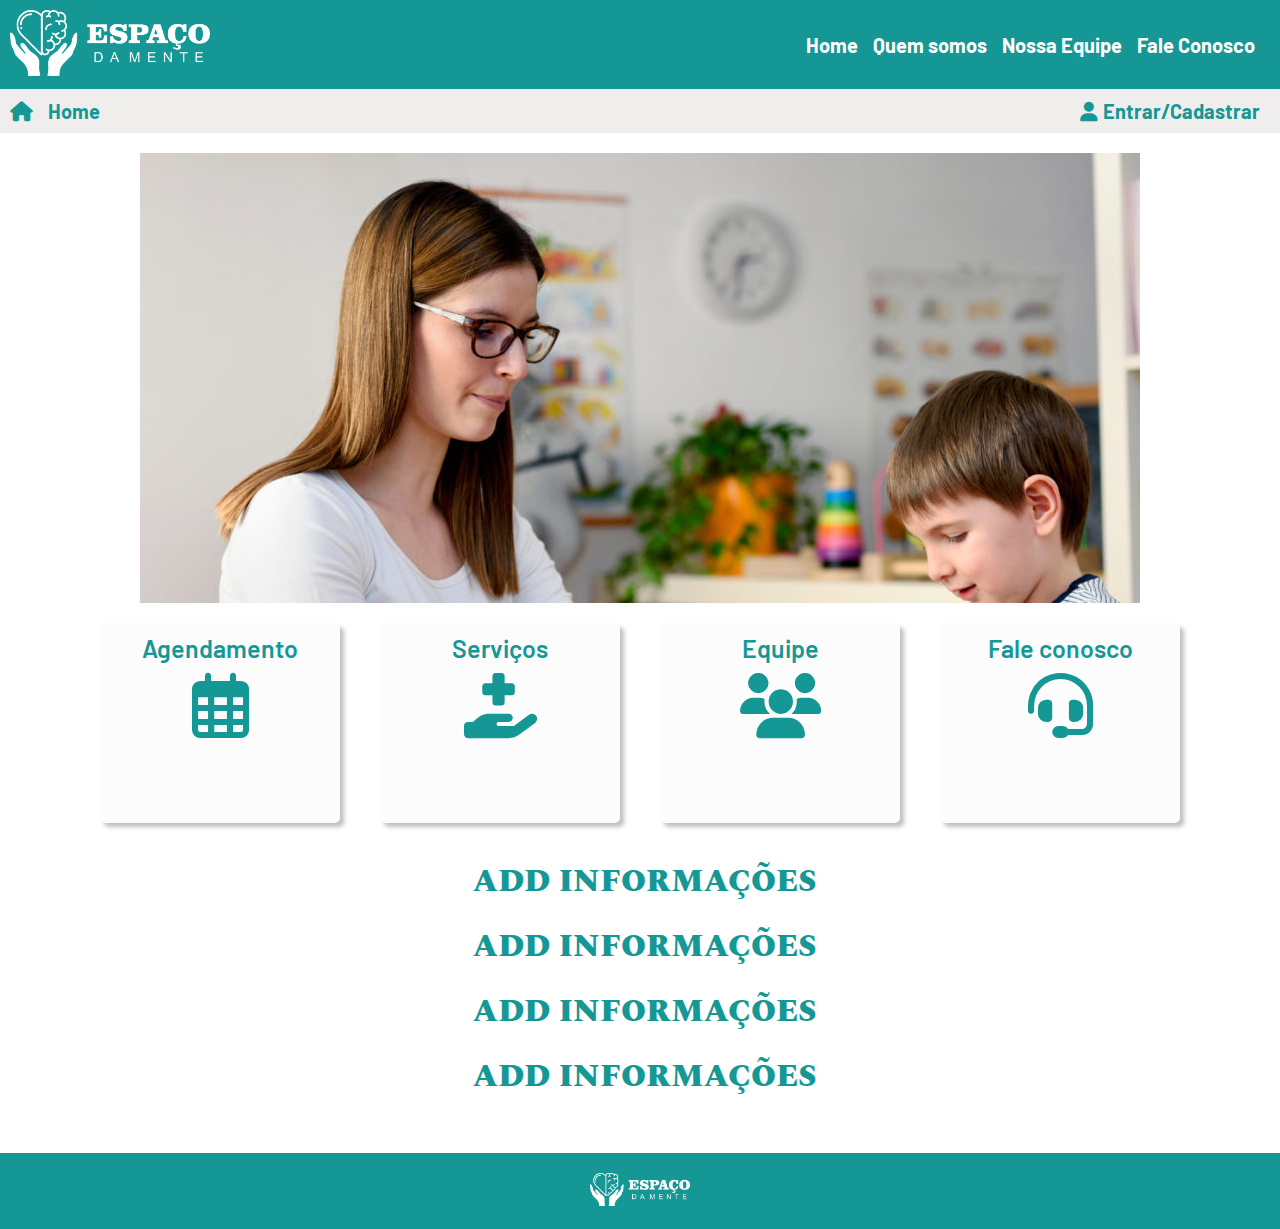
<file: index.html>
<!DOCTYPE html>
<html lang="pt-br">

<head>
    <meta charset="UTF-8">
    <meta http-equiv="X-UA-Compatible" content="IE=edge">
    <meta name="viewport" content="width=device-width, initial-scale=1.0">
    <link rel="stylesheet" href="/fontawesome-free-6.4.0-web/css/all.css">
    <script src="./carrossel.js"></script>
    <link rel="stylesheet" href="./css/style.css">
    <title>Espaço da Mente</title>
</head>

<body>
    <header>
        <nav class="navigation">
            <a href="#"><img src="./img/logo.png" alt="logo"></a>
            <ul>
                <li><a href="#">Home</a></li>
                <li><a href="quemSomos.html">Quem somos</a></li>
                <li><a href="#">Nossa Equipe</a></li>
                <li><a href="#">Fale Conosco</a></li>
            </ul>
        </nav>
        <nav class="navigation2">
            <ul>
                <li><i class="fa-solid fa-house"></i><a href="#">Home</li>
                <li><i class="fa-solid fa-user"></i><a href="login.html">Entrar/Cadastrar</a></li>
            </ul>
        </nav>
    </header>
    <main>
        <div id="carousel">
            <ul id="image-list">
                <li><img src="/img/img1.jpg" alt="Imagem 1"></li>
                <li><img src="/img/img2.jpg" alt="Imagem 2"></li>
                <!-- Adicione quantas imagens desejar -->
            </ul>
        </div>
        <div class="container_btn">
            <ul>
                <a href="login.html" class="conj_btn">
                    <li class="item_btn">
                        <label class="btn_label">Agendamento</label>
                        <i class="fa-regular fa-calendar-days"></i>                        
                    </li>
                </a>
                <a href="services.html" class="conj_btn">
                    <li class="item_btn">
                        <label class="btn_label">Serviços</label>
                        <i class="fa-solid fa-hand-holding-medical"></i>
                    </li>
                </a>
                <a href="equipe.html" class="conj_btn">
                    <li class="item_btn">
                        <label class="btn_label">Equipe</label>
                        <i class="fa-solid fa-users"></i>
                    </li>
                </a>
                <a href="#" class="conj_btn">
                    <li class="item_btn">
                        <label class="btn_label">Fale conosco</label>
                        <i class="fa-solid fa-headset"></i>
                    </li>
                </a>
            </ul>
        </div>
        <div class="information">

            <h1>add informações</h1>
            <h1>add informações</h1>
            <h1>add informações</h1>
            <h1>add informações</h1>
        </div>

    </main>

    <div class="rodape">
        <img src="./img/logo.png" alt="logo">
    </div>


</body>

</html>
</file>
<file: css/style.css>
@import url('https://fonts.googleapis.com/css2?family=Barlow:ital,wght@0,100;0,200;0,300;0,400;0,500;0,600;0,700;0,800;0,900;1,100;1,200;1,300;1,400;1,500;1,600;1,700;1,800;1,900&family=Spectral+SC:ital,wght@0,200;0,300;0,400;0,500;1,200;1,300;1,400;1,500&display=swap');


* {
  margin: 0;
  padding: 0;
  box-sizing: border-box;

}

body {
  background: #fff;
  font-family: 'Barlow';
}

.information {
  height: 300px;
}

.navigation {
  display: flex;
  justify-content: space-between;
  align-items: center;
  background-color: #159895;
  padding: 10px;
}

.navigation img {
  width: 200px;
  height: auto;
}

.navigation ul {
  list-style-type: none;
  display: flex;
  justify-content: space-between;
  align-items: center;
  margin: 0;
  padding: 0;
}

.navigation ul li {
  margin-right: 15px;
}

.navigation ul li a {
  text-decoration: none;
  color: white;
  font-size: 20px;
  font-weight: bold;
}
.navigation a:hover{
  color: aquamarine;
}

.navigation2 {
  background-color: #F0EEED;
  padding: 10px;
}

.navigation2 ul {
  list-style-type: none;
  display: flex;
  justify-content: space-between;
  align-items: center;
  margin: 0;
  padding: 0;
}

.navigation2 ul li {
  display: inline;
  margin-right: 10px;
  align-items: center;
  justify-content: center;
}

.navigation2 ul>li>i {
  margin-right: 15px;
}

.navigation2 a:hover{
  color: #024b4b;
}


.login {
  border: 2px solid #015f5e;
}

.login ul {
  list-style-type: none;
  display: flex;
  justify-content: space-between;
  align-items: center;
  margin: 0;
  padding: 0;
}

.navigation2 ul li a {
  text-decoration: none;
  color: #159895;
  font-size: 20px;
  font-weight: bold;
}

.navigation2 i {
  color: #159895;
  font-size: 20px;
  margin-right: 5px;
}

h1 {
  position: relative;
  margin-left: 10px;
  margin-top: 10px;
  font-family: 'Spectral SC';
  font-style: normal;
  font-weight: 800;
  font-size: 36px;
  line-height: 55px;
  color: #159895;
}

.container {
  display: flex;
  justify-content: center;
  align-items: center;
  margin-top: 50px;
}

.container_btn ul {
  list-style-type: none;
  display: flex;
  flex-direction: row;
  justify-content: center;
  cursor: pointer;
}

.container_btn ul li {
  display: flex;
  flex-direction: column;
  align-items: center;
  margin: 10px;
  background: #fcfcfc;
  width: 240px;
  height: 200px;
  box-shadow: 4px 4px 4px rgba(0, 0, 0, 0.25);
  border-radius: 5px;

}

.conj_btn {
  display: block;
  text-decoration: none;
  padding: 10px;
  text-align: center;
}

.item_btn {
  font-size: 65px;
  margin-top: 15px;
  color: #159895;
}

.btn_label {
  text-decoration: none;
  font-weight: 600;
  color: #159895;
  padding: 10px;
  text-align: center;
  font-size: 25px;
}


.conj_btn:hover .item_btn {
  background: #159895;
  color: #fff;
}

.conj_btn:hover .btn_label {
  background: #159895;
  color: #fff;
}


main {
  display: flex;
  flex-direction: column;
  justify-content: center;
  align-items: center;
  margin-bottom: 10px;
}

/*carrossel*/
#carousel {
  width: 1000px;
  height: 50vh;
  overflow: hidden;
  position: relative;
  margin-top: 20px;
  display: flex;
}

#image-list {
  list-style-type: none;
  max-width: 100%;
  max-height: 100%;
  width: 100%;
  height: 100%;
  margin: 0;
  padding: 0;
  position: relative;
}

#image-list li {
  width: 100%;
  height: 100%;
  position: absolute;
  display: none;
}

#image-list li:first-child {
  display: block;
}

/*fim carrossel*/

/*quem somos*/

.conteudo {
  width: 80vw;
  display: flex;
  flex-direction: column;

  padding: 10px;
  margin-left: 25px;
  margin-top: 20px;
}

.conteudo p {
  text-align: justify;
  font-size: 20px;
  margin-top: 15px;
}

.conteudo h3 {
  font-size: 25px;
  padding: 5px;
  color: #159895;
}

.conteudo h4 {
  font-size: 20px;
  padding: 5px;
  color: #159895;
  margin-top: 10px;
}

.navigation3 {
  background-color: #F0EEED;
  padding: 10px;
}

.navigation3 {
  list-style-type: none;
  display: flex;
  justify-content: space-between;
  align-items: center;
  margin: 0;
}

.navigation3 ul li {
  display: inline;
  margin-right: 10px;
  align-items: center;
  justify-content: center;
}

.navigation3 ul {
  list-style-type: none;
  display: flex;
  justify-content: space-between;
  align-items: center;
  margin: 0;
  padding: 0;
}

.navigation3 ul li a {
  text-decoration: none;
  color: #159895;
  font-size: 20px;
  font-weight: bold;
}

.entrar a {
  text-decoration: none;
  color: #159895;
  font-size: 20px;
  font-weight: bold;
}

#login {
  color: #036D74;
}

.navigation3 i {
  color: #159895;
  font-size: 20px;
  margin-right: 5px;
}

/*fim */




.rodape {
  background-color: #159895;
  color: #fff;
  padding: 20px;
  text-align: center;
  margin-top: 10px;
  flex-shrink: 0;
}

/*menu lateral*/

.sidebar {
  position: fixed;
  top: 0;
  display: flex;
  flex-direction: column;
  align-items: flex-start;
  width: 300px;
  height: 100vh;
  padding: 40px 10px 30px 10px;
  background: #159895;
  margin-top: 134px;
}

.sidebar-header {
  width: 100%;
  margin-bottom: 16px;
}

.sidebar button {
  height: 60px;
  border: 0;
  font-family: inherit;
  cursor: pointer;
  color: #fff;
  background: transparent;
  text-align: left;
  padding: 0;
}

.sidebar button>span {
  display: inline-flex;
  align-items: center;
  gap: 12px;
  height: 48px;
  width: 280px;
  padding: 0 16px 0 12px;
  border-radius: 8px;
  line-height: 1px;
  transition: all 0.2s;
  font-size: 16px;
  font-weight: 600;
}

.sidebar button:hover>span {
  background-color: #05C1BD;
}

.sidebar button i {
  position: relative;
  font-size: 28px;
  transition: 0.2s;
}

.sidebar>nav {
  flex: 1 1 auto;
  display: flex;
  flex-direction: column;
  width: 100%;
}

/*fim*/


/* serviços */

.main-service {
  width: 100%;
}

.container-services {
  background: #fff;
  display: flex;
  justify-content: center;
  margin-top: 25px;
  margin-bottom: 25px;
}

.services {
  width: 300px;
  height: 600px;
  display: flex;
  flex-direction: column;
  background: #015f5e;
  margin-left: 15px;
  justify-content: center;
  align-items: center;
  border-radius: 15px;
  box-shadow: 4px 4px 4px rgba(0, 0, 0, 0.25);
  color: #fff;
}

.services h2 {
  text-align: center;
}

.services p {
  text-align: justify;
  padding: 15px;
}

.services a {
  text-decoration: none;
  font-size: 20px;
  border-radius: 15px;
  margin-top: 60px;
  color: #fff;
}

.services a:hover {
  color: #05C1BD;
}

.services img{
  width: 250px;
  height: 250px;
  margin-bottom: 15px;
  border-radius: 10px;
  
}

/* fim*/

/* tela equipe*/


.main-equipe {
  width: 100%;
  
}

.main-equipe p{
  width: 900px;
  text-align: justify;
  color: #015f5e;
  font-size: 25px;
  margin-bottom: 15px;
}
.main-equipe h2{
  color: #fff;
  font-size: 25px;
  margin-bottom: 15px;
  margin-top: 15px;
}

.container-equipe{
  background: #fff;
  display: flex;
  justify-content: center;
  margin-top: 25px;
  margin-bottom: 25px;
}

.membros {
  width: 300px;
  height: 600px;
  display: flex;
  flex-direction: column;
  background: #015f5e;
  margin-left: 15px;
  justify-content: center;
  align-items: center;
  border-radius: 15px;
  box-shadow: 4px 4px 4px rgba(0, 0, 0, 0.25);
  color: #fff;
}

.membros h2 {
  text-align: center;
  margin-bottom: 15px;
}

.membros label {
  text-align: center;
  margin-bottom: 5px;
}

.membros img{
  width: 250px;
  height: 60%;
  margin-bottom: 15px;
  border-radius: 10px;
  object-fit: cover;    
}


/* fim */

.rodape img {
  width: 100px;
  height: auto;
}
</file>
